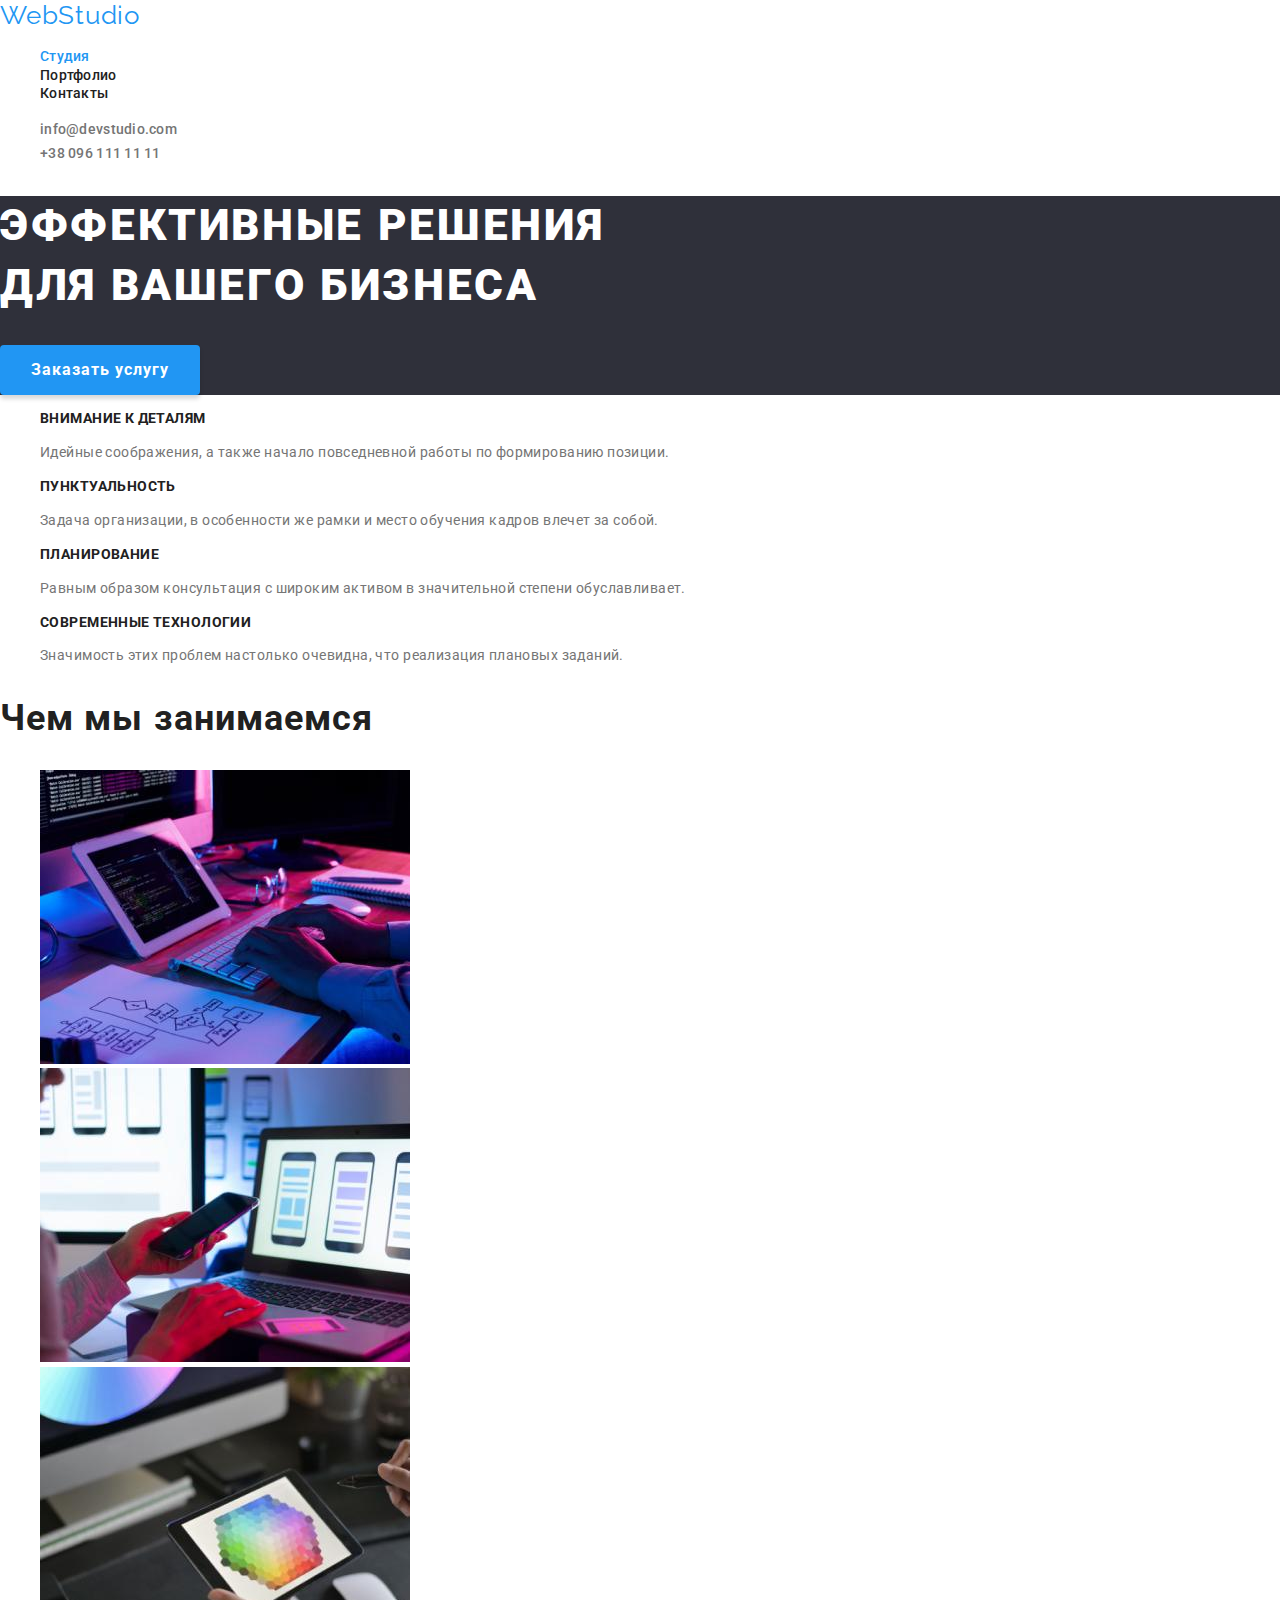
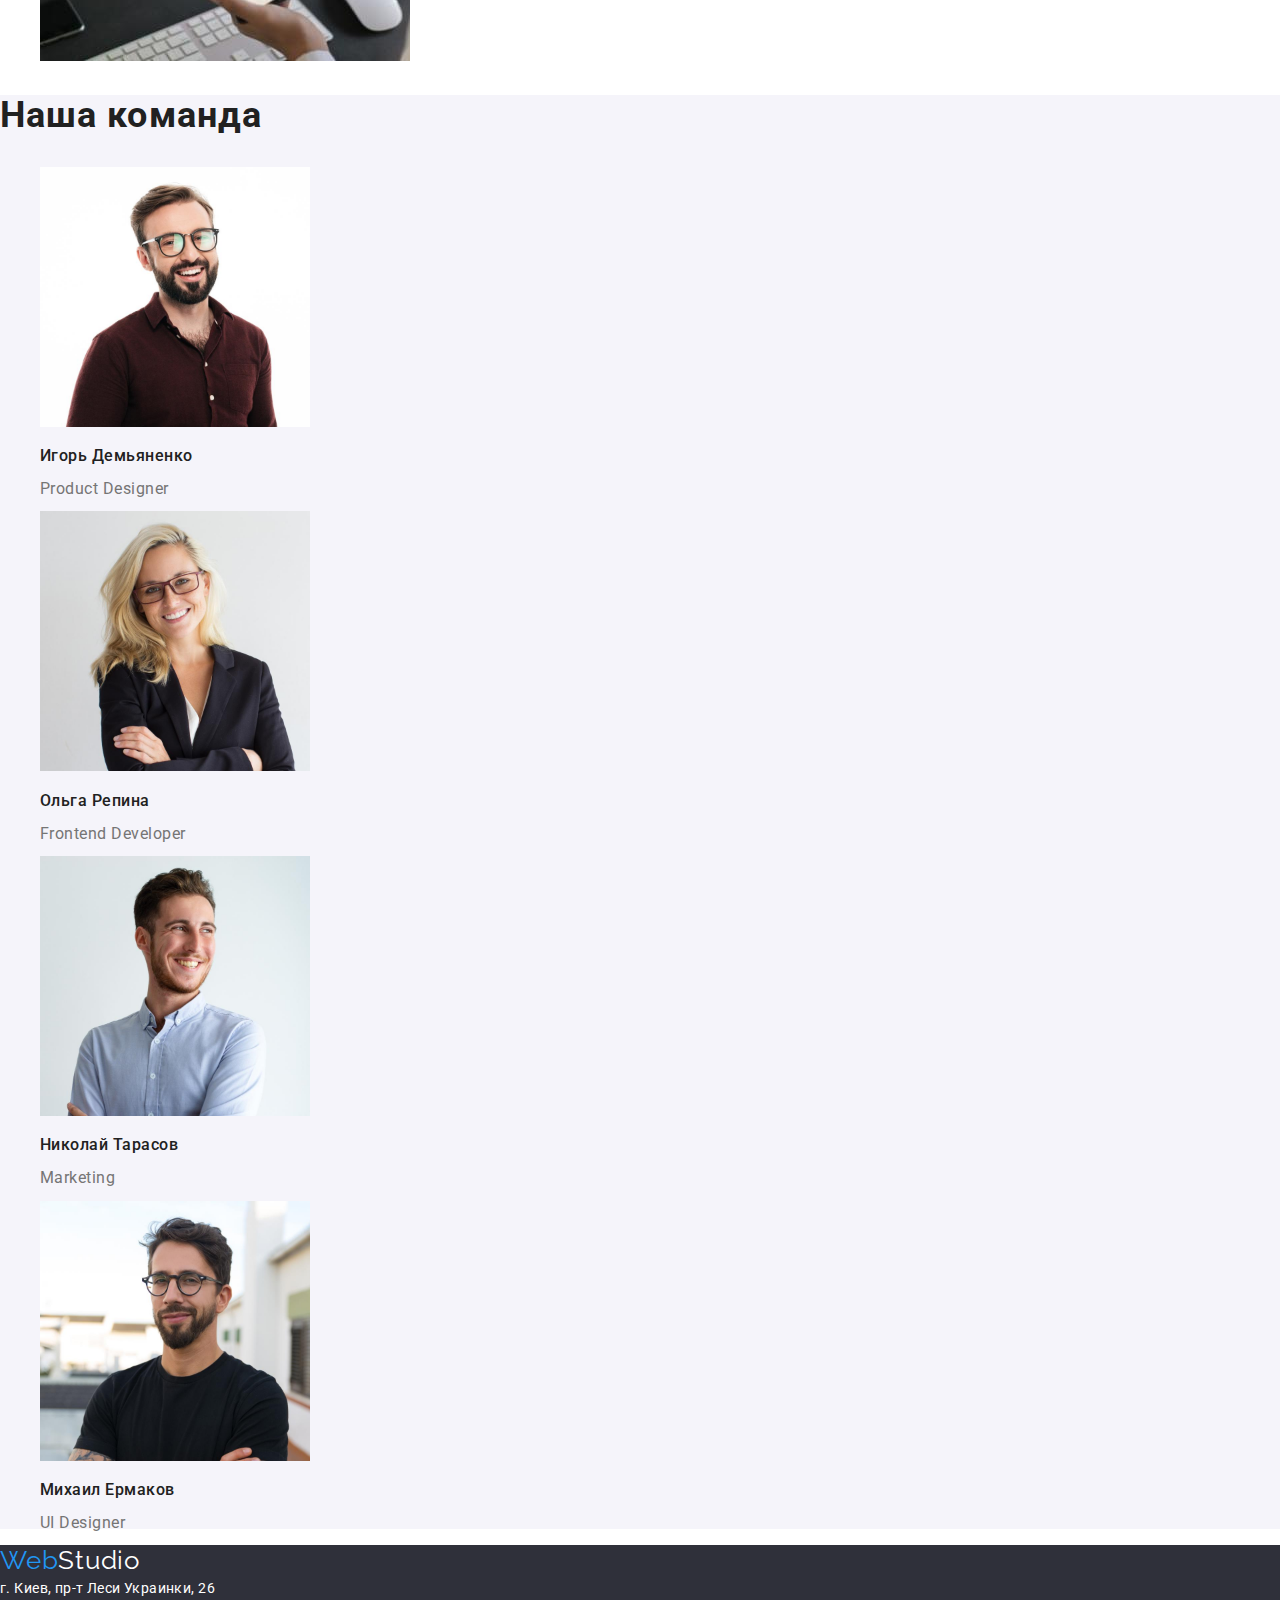
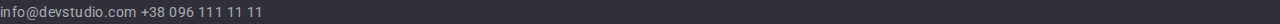
<file: index.html>
<!DOCTYPE html>
<html lang="ru">
  <head>
    <meta charset="UTF-8" />
    <meta http-equiv="X-UA-Compatible" content="IE=edge" />
    <meta name="viewport" content="width=device-width, initial-scale=1.0" />
    <title>WebStudio</title>

    <link
      rel="stylesheet"
      href="https://cdnjs.cloudflare.com/ajax/libs/modern-normalize/1.1.0/modern-normalize.min.css"
      integrity="sha512-wpPYUAdjBVSE4KJnH1VR1HeZfpl1ub8YT/NKx4PuQ5NmX2tKuGu6U/JRp5y+Y8XG2tV+wKQpNHVUX03MfMFn9Q=="
      crossorigin="anonymous"
      referrerpolicy="no-referrer"
    />
    <link
      rel="stylesheet"
      href="https://cdnjs.cloudflare.com/ajax/libs/modern-normalize/1.1.0/modern-normalize.css"
      integrity="sha512-Y0MM+V6ymRKN2zStTqzQ227DWhhp4Mzdo6gnlRnuaNCbc+YN/ZH0sBCLTM4M0oSy9c9VKiCvd4Jk44aCLrNS5Q=="
      crossorigin="anonymous"
      referrerpolicy="no-referrer"
    />
    <link rel="preconnect" href="https://fonts.googleapis.com" />
    <link rel="preconnect" href="https://fonts.gstatic.com" crossorigin />
    <link
      href="https://fonts.googleapis.com/css2?family=Raleway:wght@700&family=Roboto:wght@400;500;700;900&display=swap"
      rel="stylesheet"
    />
    <link rel="preconnect" href="https://fonts.gstatic.com" />
    <link rel="stylesheet" href="./css/styles.css" />
  </head>

  <body class="body">
    <header class="page-header">
      <!-- Хедер лого -->
      <a href="./index.html" class="header-logo"
        >Web<span class="logo-black">Studio</span></a
      >

      <!-- Навигація -->
      <nav class="site-nav">
        <ul class="site-nav list">
          <li><a href="./index.html" class="link-current">Студия</a></li>
          <li><a href="./portfolio.html" class="link">Портфолио</a></li>
          <li><a href="#contacts" class="link">Контакты</a></li>
        </ul>
      </nav>

      <!-- Контакти хедер -->
      <ul class="contacts">
        <li>
          <a href="mailto:info@devstudio.com" class="contacts-link"
            >info@devstudio.com</a
          >
        </li>
        <li>
          <a href="tel:+380961111111" class="contacts-link"
            >+38 096 111 11 11</a
          >
        </li>
      </ul>
    </header>

    <main>
      <!-- Герой -->
      <section class="hero">
        <div>
          <h1 class="hero-title">
            Эффективные решения <br />
            для вашего бизнеса
          </h1>
          <button class="button-hero" type="button">Заказать услугу</button>
        </div>
      </section>

      <!-- Переваги -->
      <section class="features">
        <h2 class="visually-hidden">Преимущества</h2>
        <ul class="features-list">
          <li>
            <h3 class="title">Внимание к деталям</h3>
            <p class="text">
              Идейные соображения, а также начало повседневной работы по
              формированию позиции.
            </p>
          </li>

          <li>
            <h3 class="title">Пунктуальность</h3>
            <p class="text">
              Задача организации, в особенности же рамки и место обучения кадров
              влечет за собой.
            </p>
          </li>

          <li>
            <h3 class="title">Планирование</h3>
            <p class="text">
              Равным образом консультация с широким активом в значительной
              степени обуславливает.
            </p>
          </li>

          <li>
            <h3 class="title">Современные технологии</h3>
            <p class="text">
              Значимость этих проблем настолько очевидна, что реализация
              плановых заданий.
            </p>
          </li>
        </ul>
      </section>

      <!-- Напрямки діяльності -->
      <section>
        <h2 class="section-title">Чем мы занимаемся</h2>
        <ul class="directions">
          <li>
            <img
              src="./images/handkeyboard.jpg"
              alt="Веб-сайты"
              width="370"
              height="294"
            />
          </li>

          <li>
            <img
              src="./images/handphone.jpg"
              alt="Приложения"
              width="370"
              height="294"
            />
          </li>

          <li>
            <img
              src="./images/handtablet.jpg"
              alt="Дизайн"
              width="370"
              height="294"
            />
          </li>
        </ul>
      </section>

      <!-- Наша команда -->
      <section class="section-team">
        <h2 class="section-title">Наша команда</h2>
        <ul class="team">
          <li>
            <img
              src="./images/productdesigner.jpg"
              alt="Игорь Демьяненко"
              width="270"
              height="260"
            />
            <h3 class="title">Игорь Демьяненко</h3>
            <p lang="en" class="text">Product Designer</p>
          </li>

          <li>
            <img
              src="./images/frontenddeveloper.jpg"
              alt="Ольга Репина"
              width="270"
              height="260"
            />
            <h3 class="title">Ольга Репина</h3>
            <p lang="en" class="text">Frontend Developer</p>
          </li>

          <li>
            <img
              src="./images/marketing.jpg"
              alt="Николай Тарасов"
              width="270"
              height="260"
            />
            <h3 class="title">Николай Тарасов</h3>
            <p lang="en" class="text">Marketing</p>
          </li>

          <li>
            <img
              src="./images/uidesigner.jpg"
              alt="Михаил Ермаков"
              width="270"
              height="260"
            />
            <h3 class="title">Михаил Ермаков</h3>
            <p lang="en" class="text">UI Designer</p>
          </li>
        </ul>
      </section>
    </main>

    <!-- Футер -->
    <footer class="page-footer">
      <a href="./index.html" class="footer-logo"
        >Web<span class="logo-white">Studio</span></a
      >

      <!-- Адреса -->
      <address class="contacts" id="contacts">
        г. Киев, пр-т Леси Украинки, 26
      </address>

      <address>
        <a href="mailto:info@devstudio.com" class="footer-contacts"
          >info@devstudio.com</a
        >
        <a href="tel:+380961111111" class="footer-contacts"
          >+38 096 111 11 11</a
        >
      </address>
    </footer>
  </body>
</html>
</file>
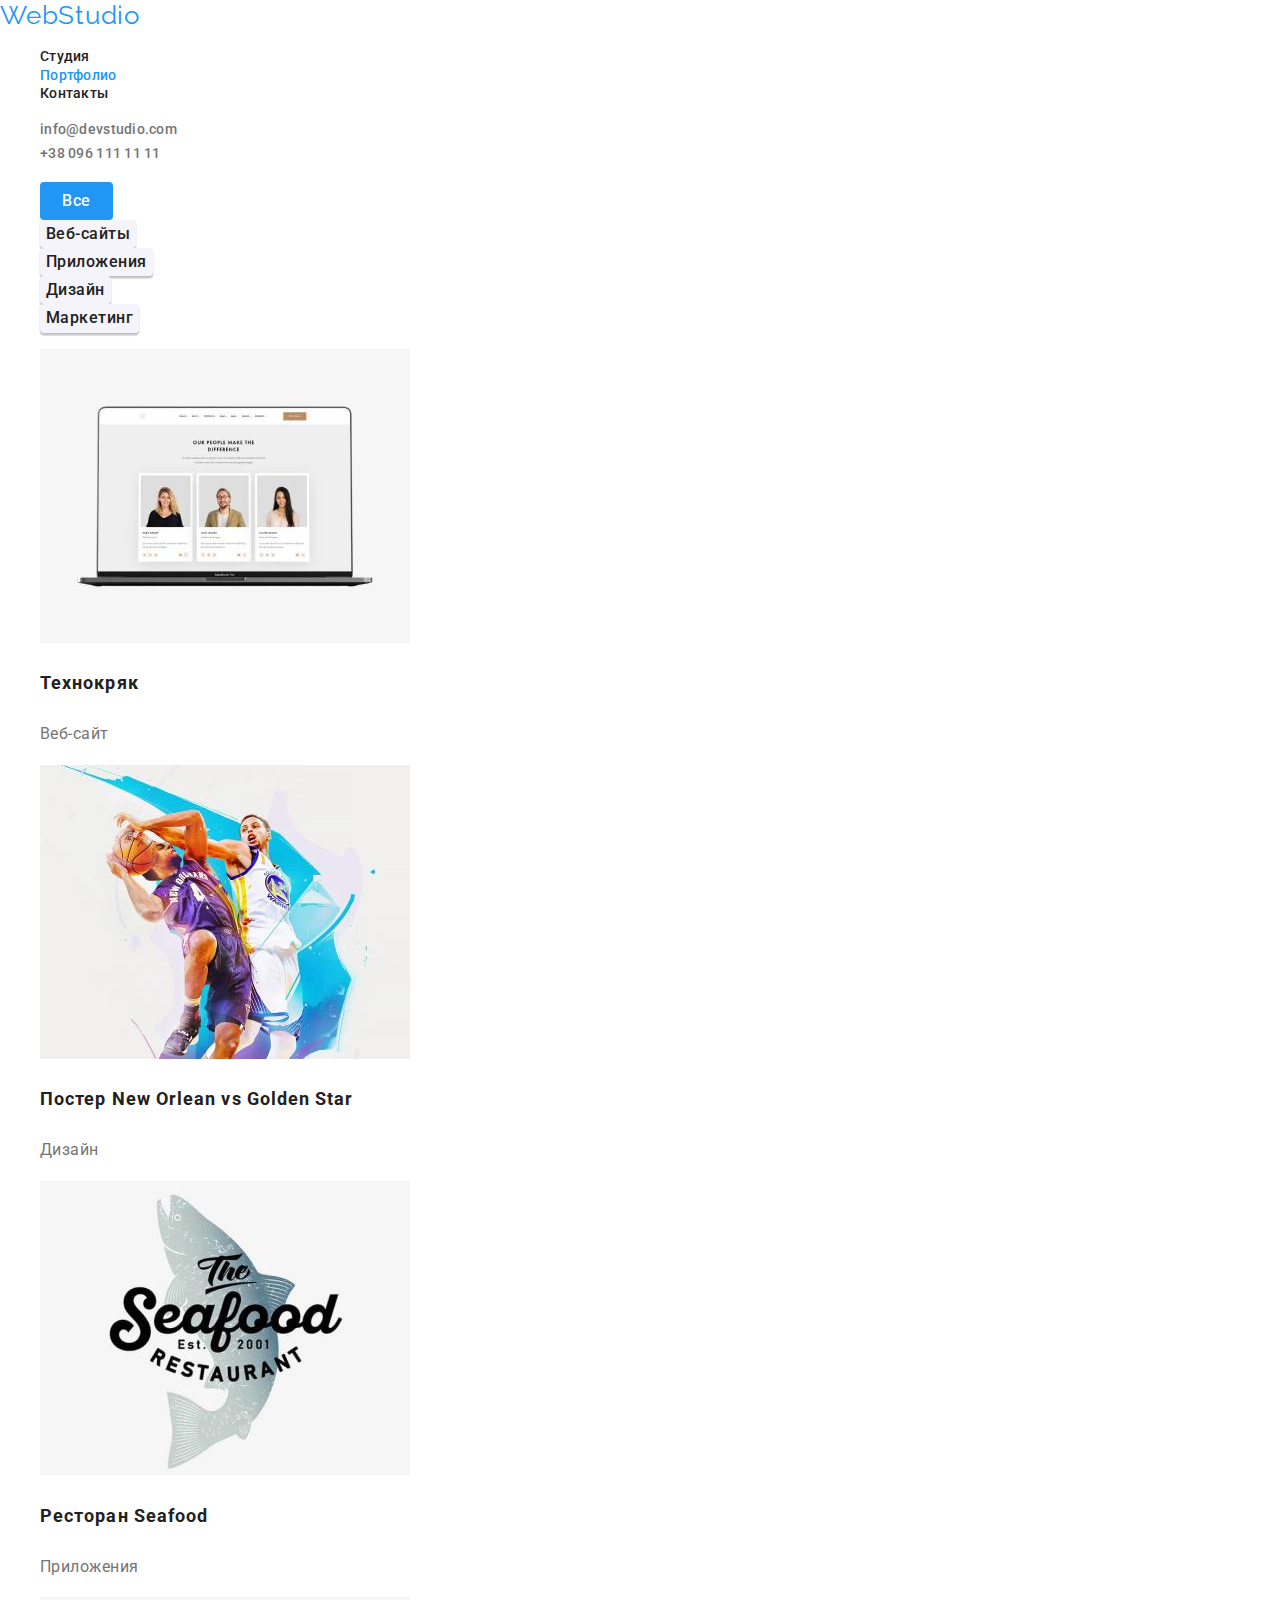
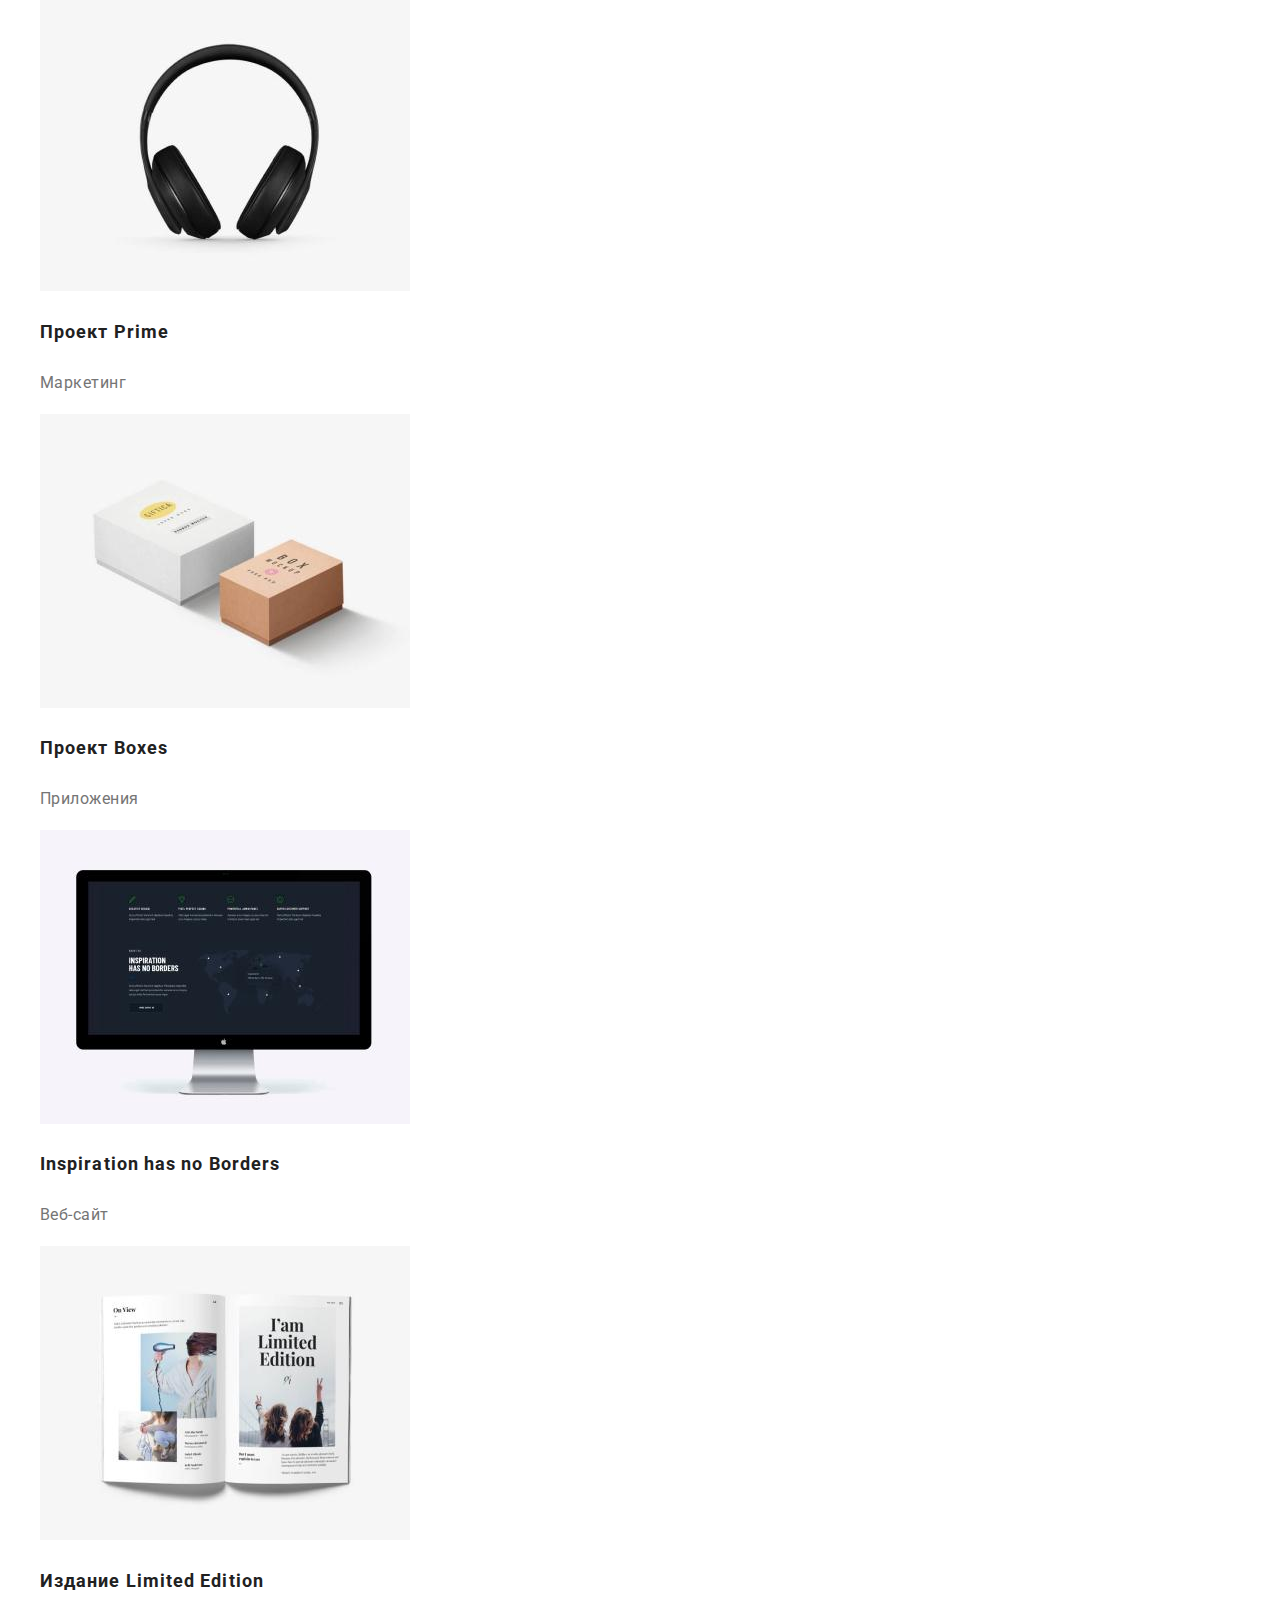
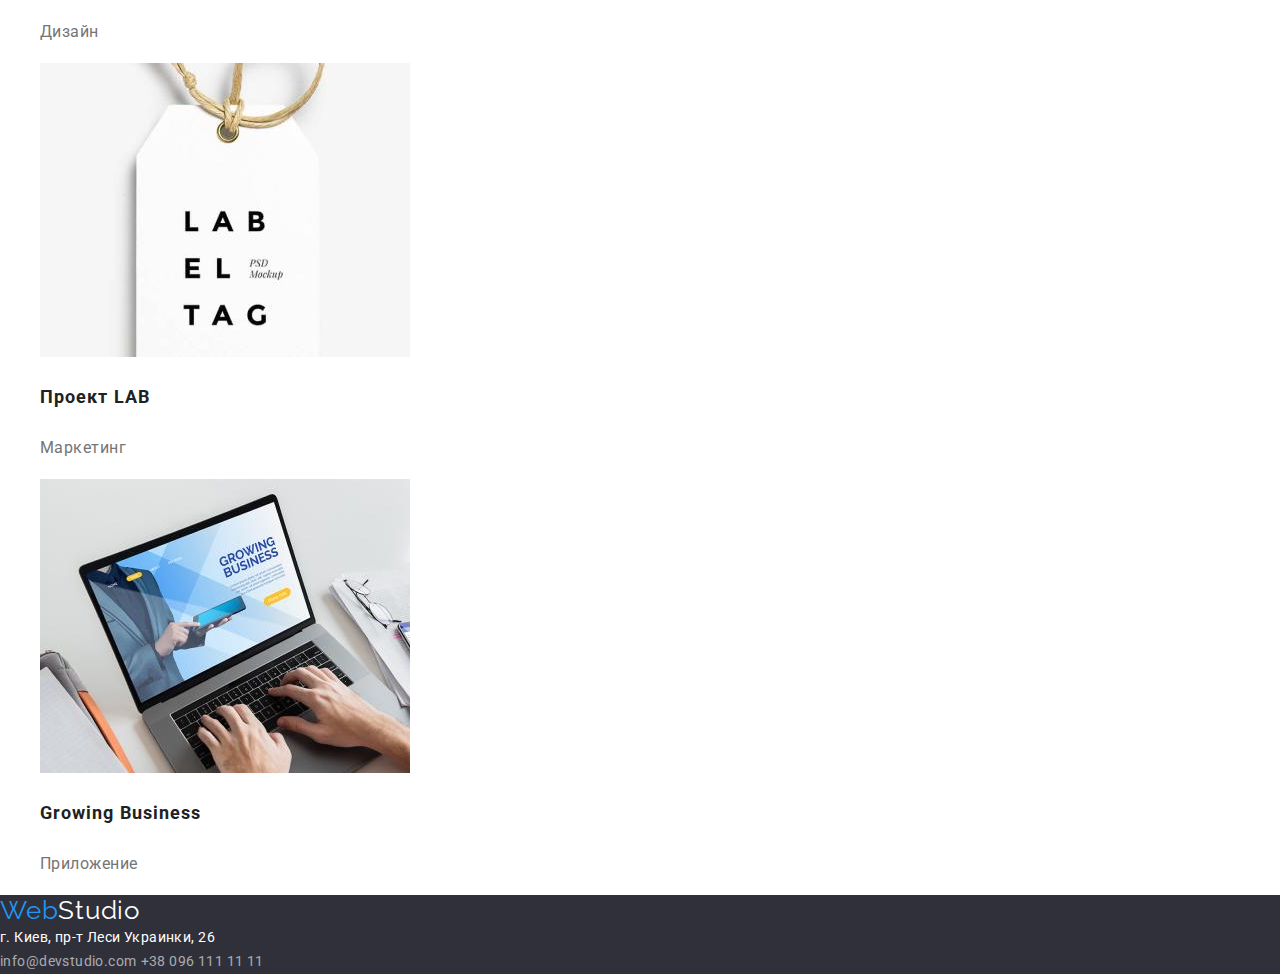
<file: portfolio.html>
<!DOCTYPE html>
<html lang="ru">
  <head>
    <meta charset="UTF-8" />
    <meta http-equiv="X-UA-Compatible" content="IE=edge" />
    <meta name="viewport" content="width=device-width, initial-scale=1.0" />
    <title>Портфолио</title>

    <link
      rel="stylesheet"
      href="https://cdnjs.cloudflare.com/ajax/libs/modern-normalize/1.1.0/modern-normalize.min.css"
      integrity="sha512-wpPYUAdjBVSE4KJnH1VR1HeZfpl1ub8YT/NKx4PuQ5NmX2tKuGu6U/JRp5y+Y8XG2tV+wKQpNHVUX03MfMFn9Q=="
      crossorigin="anonymous"
      referrerpolicy="no-referrer"
    />
    <link
      rel="stylesheet"
      href="https://cdnjs.cloudflare.com/ajax/libs/modern-normalize/1.1.0/modern-normalize.css"
      integrity="sha512-Y0MM+V6ymRKN2zStTqzQ227DWhhp4Mzdo6gnlRnuaNCbc+YN/ZH0sBCLTM4M0oSy9c9VKiCvd4Jk44aCLrNS5Q=="
      crossorigin="anonymous"
      referrerpolicy="no-referrer"
    />
    <link rel="preconnect" href="https://fonts.googleapis.com" />
    <link rel="preconnect" href="https://fonts.gstatic.com" crossorigin />
    <link
      href="https://fonts.googleapis.com/css2?family=Raleway:wght@700&family=Roboto:wght@400;500;700;900&display=swap"
      rel="stylesheet"
    />
    <link rel="preconnect" href="https://fonts.gstatic.com" />
    <link rel="stylesheet" href="./css/styles.css" />
  </head>

  <body class="body">
    <header class="page-header">
      <!-- Хедер лого -->
      <a href="./index.html" class="header-logo"
        >Web<span class="logo-black">Studio</span></a
      >

      <!-- Навигація -->
      <nav class="site-nav">
        <ul class="site-nav list">
          <li><a href="./index.html" class="link">Студия</a></li>
          <li><a href="./portfolio.html" class="link-current">Портфолио</a></li>
          <li><a href="#contacts" class="link">Контакты</a></li>
        </ul>
      </nav>

      <!-- Контакти хедер -->
      <ul class="contacts">
        <li>
          <a href="mailto:info@devstudio.com" class="contacts-link"
            >info@devstudio.com</a
          >
        </li>
        <li>
          <a href="tel:+380961111111" class="contacts-link"
            >+38 096 111 11 11</a
          >
        </li>
      </ul>
    </header>

    <main>
      <!-- Фільтр -->
      <section>
        <h1 class="visually-hidden">Портфолио</h1>
        <ul class="buttons">
          <li><button type="button" class="btn-current">Все</button></li>
          <li><button type="button" class="btn">Веб-сайты</button></li>
          <li><button type="button" class="btn">Приложения</button></li>
          <li><button type="button" class="btn">Дизайн</button></li>
          <li><button type="button" class="btn">Маркетинг</button></li>
        </ul>

        <h2 class="visually-hidden">Наші роботи</h2>
        <ul class="projects">
          <li>
            <img
              src="./images/technocrack.jpg"
              alt="Технокряк"
              width="370"
              height="294"
            />
            <h3 class="project">Технокряк</h3>
            <p class="text">Веб-сайт</p>
          </li>

          <li>
            <img
              src="./images/neworlan.jpg"
              alt="Постер"
              width="370"
              height="294"
            />
            <h3 class="project">
              Постер <span lang="en">New Orlean vs Golden Star</span>
            </h3>
            <p class="text">Дизайн</p>
          </li>

          <li>
            <img
              src="./images/seafood.jpg"
              alt="Приложения"
              width="370"
              height="294"
            />
            <h3 class="project">Ресторан <span lang="en">Seafood</span></h3>
            <p class="text">Приложения</p>
          </li>

          <li>
            <img
              src="./images/prime.jpg"
              alt="Проект Prime"
              width="370"
              height="294"
            />
            <h3 class="project">Проект <span lang="en">Prime</span></h3>
            <p class="text">Маркетинг</p>
          </li>

          <li>
            <img
              src="./images/boxes.jpg"
              alt="Проект Boxes"
              width="370"
              height="294"
            />
            <h3 class="project">Проект <span lang="en">Boxes</span></h3>
            <p class="text">Приложения</p>
          </li>

          <li>
            <img
              src="./images/borders.jpg"
              alt="Inspiration has no Borders"
              width="370"
              height="294"
            />
            <h3 class="project" lang="en">Inspiration has no Borders</h3>
            <p class="text">Веб-сайт</p>
          </li>

          <li>
            <img
              src="./images/limitededition.jpg"
              alt="Издание Limited Edition"
              width="370"
              height="294"
            />
            <h3 class="project" lang="en">Издание Limited Edition</h3>
            <p class="text">Дизайн</p>
          </li>

          <li>
            <img
              src="./images/lab.jpg"
              alt="Проект LAB"
              width="370"
              height="294"
            />
            <h3 class="project">Проект <span lang="en">LAB</span></h3>
            <p class="text">Маркетинг</p>
          </li>

          <li>
            <img
              src="./images/business.jpg"
              alt="Growing Business"
              width="370"
              height="294"
            />
            <h3 class="project" lang="en">Growing Business</h3>
            <p class="text">Приложение</p>
          </li>
        </ul>
      </section>
    </main>

    <!-- Футер -->
    <footer class="page-footer">
      <a href="./index.html" class="footer-logo"
        >Web<span class="logo-white">Studio</span></a
      >

      <!-- Адреса -->
      <address class="contacts" id="contacts">
        г. Киев, пр-т Леси Украинки, 26
      </address>

      <address>
        <a href="mailto:info@devstudio.com" class="footer-contacts"
          >info@devstudio.com</a
        >
        <a href="tel:+380961111111" class="footer-contacts"
          >+38 096 111 11 11</a
        >
      </address>
    </footer>
  </body>
</html>
</file>
<file: css/styles.css>
:root {
  --primary-text-color: #212121;
  --title-text-color: #757575;
  --accent-color: #ffffff;
  --hover-color: #2196f3;
}

/*---------------hidden--------------*/
.visually-hidden {
  position: absolute;
  white-space: nowrap;
  width: 1px;
  height: 1px;
  overflow: hidden;
  border: 0;
  padding: 0;
  clip: rect(0 0 0 0);
  clip-path: inset(50%);
  margin: -1px;
}

/* list-style: none */
.features-list,
.directions,
.team,
.buttons,
.projects,
.site-nav,
.contacts,
.footer-list {
  list-style: none;
}

/*---------------body---------------*/
.body {
  font-family: "Roboto", sans-serif;
  background-color: var(--accent-color);
  color: var(--primary-text-color);
}

/*---------------header---------------*/
.header-logo {
  font-family: "Raleway", sans-serif;
  text-decoration: none;
  font-size: 26px;
  line-height: 1.2;
  letter-spacing: 0.03em;
  color: var(--hover-color);
}

.logo-black {
  color: var(--primary-text-color);
}

.header-logo:hover > .logo-black,
.header-logo:focus > .logo-black,
.footer-logo:hover > .logo-white,
.footer-logo:focus > .logo-white {
  color: var(--hover-color);
}

/* site-nav */
.site-nav .link:hover,
.site-nav .link:focus {
  color: var(--hover-color);
}

.link-current {
  text-decoration: none;
  font-weight: 500;
  font-size: 14px;
  line-height: 1.14;
  letter-spacing: 0.02em;
  color: var(--hover-color);
}

.site-nav .link {
  text-decoration: none;
  font-weight: 500;
  font-size: 14px;
  line-height: 1.14;
  letter-spacing: 0.02em;
  color: var(--primary-text-color);
}

/* contacts-link */
.contacts-link:hover,
.contacts-link:focus {
  text-decoration: none;
  color: var(--hover-color);
}
.contacts-link {
  text-decoration: none;
  font-weight: 500;
  font-size: 14px;
  line-height: 1.14;
  letter-spacing: 0.02em;
  color: var(--title-text-color);
}

/*---------------hero---------------*/
.hero-title {
  font-weight: 900;
  font-size: 44px;
  line-height: 1.36;
  letter-spacing: 0.06em;
  text-transform: uppercase;
  color: var(--accent-color);
}

.hero {
  background: #2f303a;
}

/* button */
.button-hero {
  font-family: inherit;
  font-weight: 700;
  font-size: 16px;
  line-height: 1.87;
  letter-spacing: 0.06em;
  border: none;
  color: var(--accent-color);
  background: var(--hover-color);
  box-shadow: 0px 4px 4px rgba(0, 0, 0, 0.15);
  border-radius: 4px;
  width: 200px;
  height: 50px;
  left: 700px;
  top: 430px;
}

.button-hero:hover,
.button-hero:focus {
  font-size: 16px;
  line-height: 1.87;
  letter-spacing: 0.06em;
  background: #188ce8;
  box-shadow: 0px 4px 4px rgba(0, 0, 0, 0.15);
  border-radius: 4px;
}

/*---------------features---------------*/
.features-list .title {
  font-weight: bold;
  font-size: 14px;
  line-height: 1.14;
  letter-spacing: 0.03em;
  text-transform: uppercase;
  color: var(--primary-text-color);
}

.features-list .text {
  font-size: 14px;
  line-height: 1.71;
  letter-spacing: 0.03em;
  color: var(--title-text-color);
}

/* section */
.section-title {
  font-size: 36px;
  line-height: 1.16;
  letter-spacing: 0.03em;
  color: var(--primary-text-color);
}

/* team */
.team .title {
  font-weight: 500;
  font-size: 16px;
  line-height: 1.18;
  letter-spacing: 0.03em;
  color: var(--primary-text-color);
}

.team .text {
  font-size: 16px;
  line-height: 0.84;
  letter-spacing: 0.03em;
  color: var(--title-text-color);
}

.section-team {
  background: #f5f4fa;
}

/*---------------footer---------------*/
.footer-logo {
  font-family: "Raleway", sans-serif;
  text-decoration: none;
  font-size: 26px;
  line-height: 1.2;
  letter-spacing: 0.03em;
  color: var(--hover-color);
}

.logo-white {
  color: var(--accent-color);
}

.page-footer {
  background: #2f303a;
}

/* address */
.contacts {
  font-style: normal;
  font-size: 14px;
  line-height: 1.71;
  letter-spacing: 0.03em;
  color: var(--accent-color);
}

.footer-contacts {
  text-decoration: none;
  font-style: normal;
  font-size: 14px;
  line-height: 1.71;
  letter-spacing: 0.03em;
  color: rgba(255, 255, 255, 0.6);
}

.footer-contacts:hover,
.footer-contacts:focus {
  text-decoration: none;
  color: var(--hover-color);
}

/*---------------portfolio---------------*/
/* button */
.btn {
  font-family: inherit;
  font-weight: 500;
  font-size: 16px;
  line-height: 1.63;
  letter-spacing: 0.03em;
  border: none;
  color: var(--primary-text-color);
  background: #f5f4fa;
  box-shadow: 0px 3px 1px rgba(0, 0, 0, 0.1), 0px 1px 2px rgba(0, 0, 0, 0.08),
    0px 2px 2px rgba(0, 0, 0, 0.12);
  border-radius: 4px;
}

.btn-current {
  font-family: inherit;
  font-weight: 500;
  font-size: 16px;
  line-height: 1.62;
  text-align: center;
  letter-spacing: 0.03em;
  border: none;
  color: var(--accent-color);
  background: var(--hover-color);
  border-radius: 4px;
  width: 73px;
  height: 38px;
  left: 495px;
  top: 174px;
}

.btn:hover,
.btn:focus {
  color: var(--accent-color);
  background: var(--hover-color);
  box-shadow: 0px 3px 1px rgba(0, 0, 0, 0.1), 0px 1px 2px rgba(0, 0, 0, 0.08),
    0px 2px 2px rgba(0, 0, 0, 0.12);
  border-radius: 4px;
}

/* projects */
.project {
  font-size: 18px;
  line-height: 2;
  letter-spacing: 0.06em;
}

.projects .text {
  font-size: 16px;
  line-height: 1.87;
  letter-spacing: 0.03em;
  color: var(--title-text-color);
}
</file>
